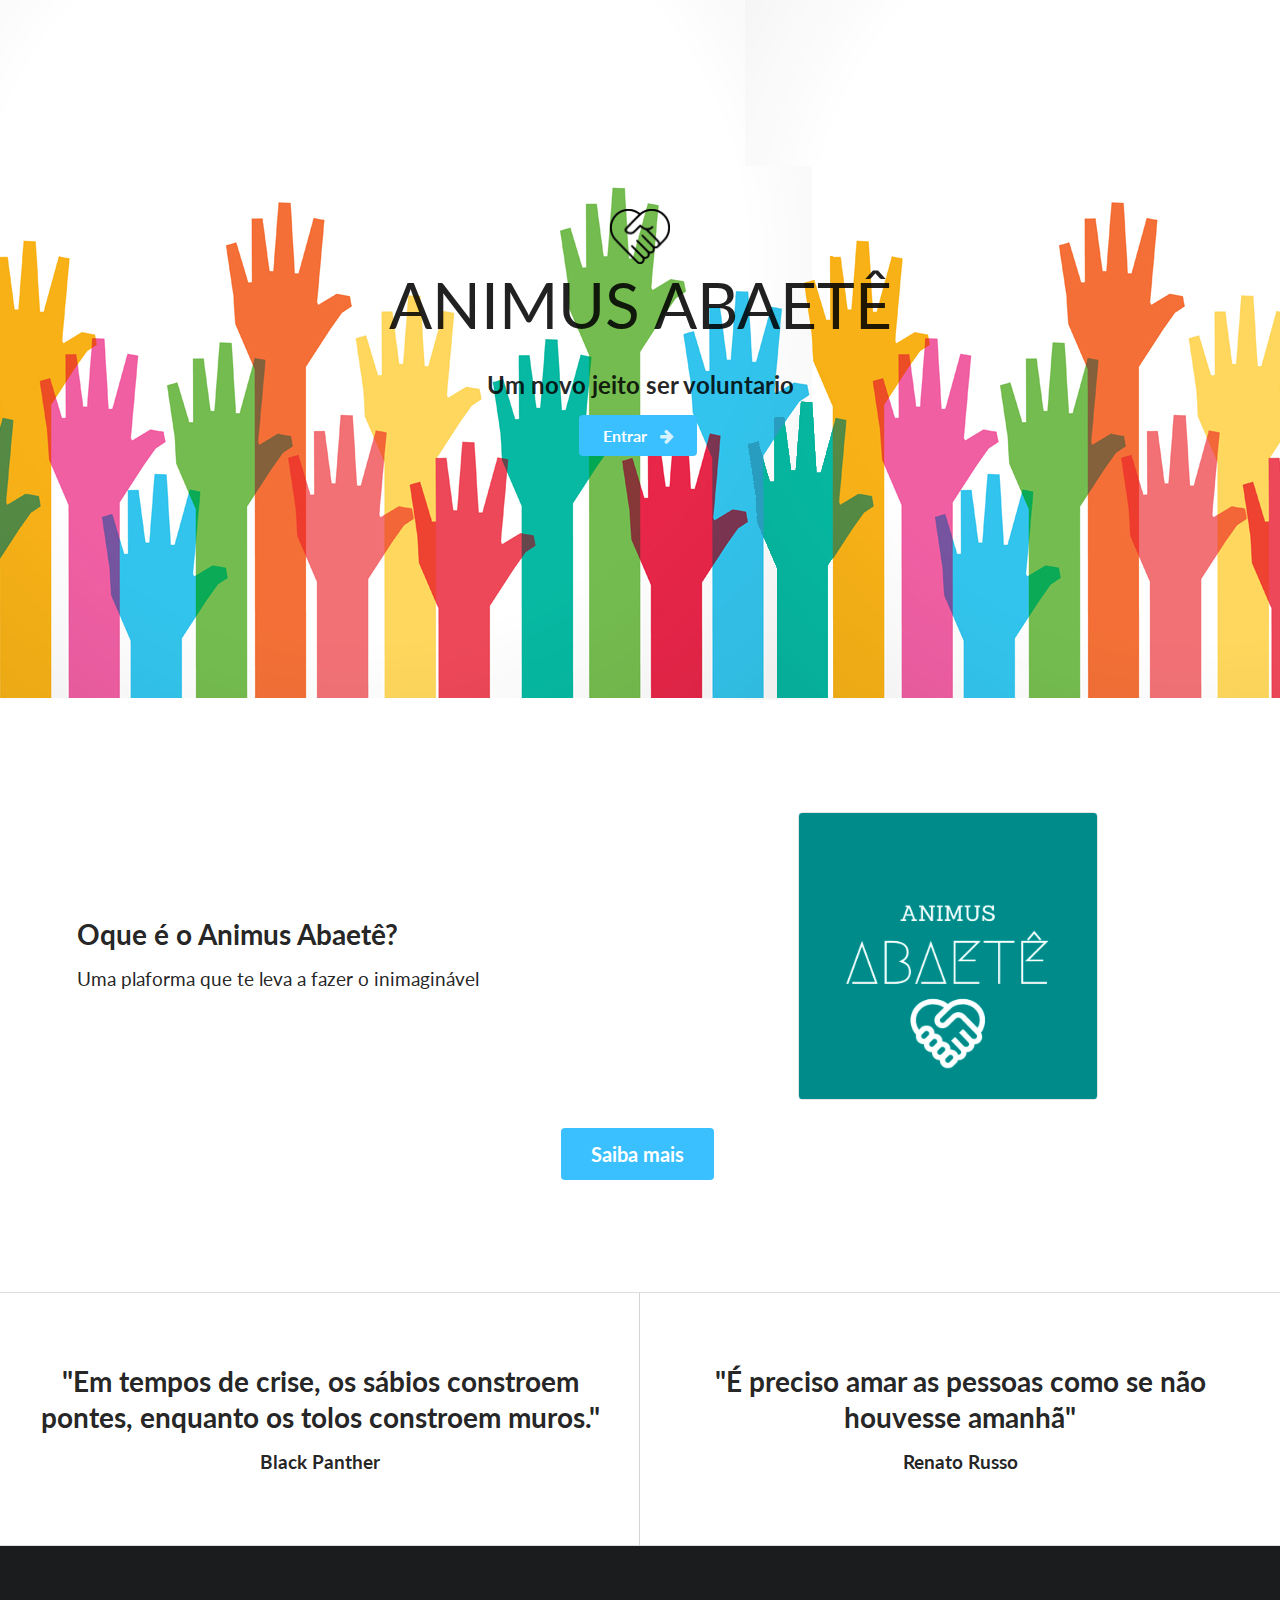
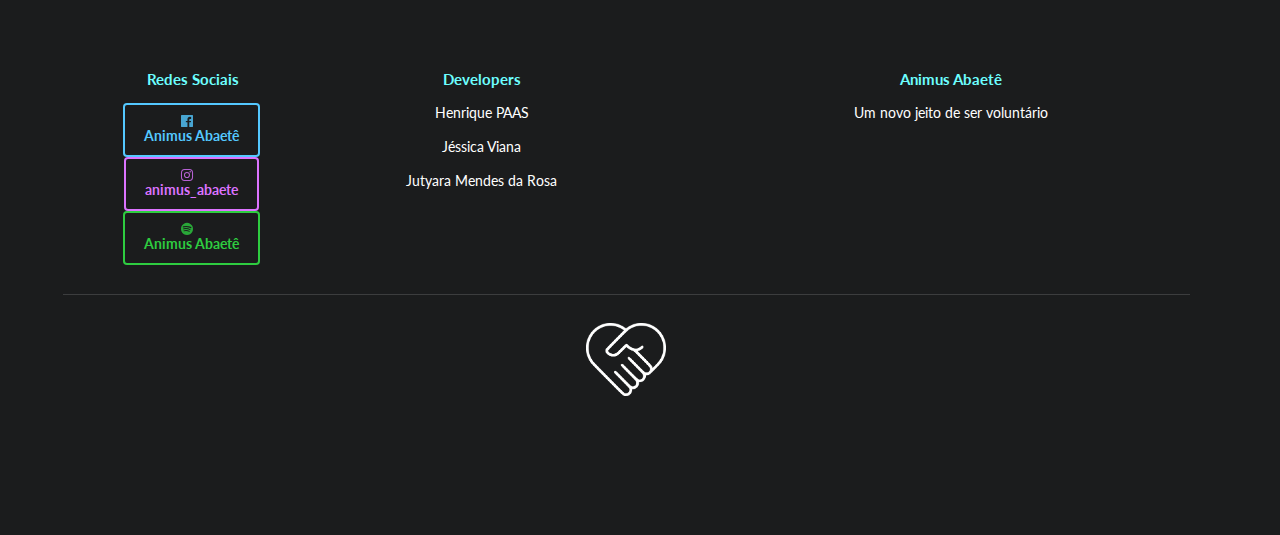
<file: index.html>
<html><head>
  <!-- Standard Meta -->
    <!--zxfghjk-->
  <meta charset="UTF-8">
  <link rel="stylesheet"  href="semantic/semantic.css">
    <link rel="icon" href="imagens/logo_preta.png" />
    <title>Animus Abaête</title>


    <style type="text/css">

    .ui.masthead.segment{
      min-height: 700px;
      padding: 1em 0em;
    }

    .ui.masthead.segment{
      background-image: url("imagens/mao0.png");
    }

    .hidden.menu {
      display: none;
    }

    .masthead.segment {
      min-height: 700px;
      padding: 1em 0em;
    }
    .masthead .logo.item img {
      margin-right: 1em;
    }
    .masthead .ui.menu .ui.button {
      margin-left: 0.5em;
    }
    .masthead h1.ui.header {
      margin-top: 3em;
      margin-bottom: 0em;
      font-size: 4em;
      font-weight: normal;
    }
    .masthead h2 {
      font-size: 1.7em;
      font-weight: normal;
    }

    .ui.vertical.stripe {
      padding: 8em 0em;
    }
    .ui.vertical.stripe h3 {
      font-size: 2em;
    }
    .ui.vertical.stripe .button + h3,
    .ui.vertical.stripe p + h3 {
      margin-top: 3em;
    }
    .ui.vertical.stripe .floated.image {
      clear: both;
    }
    .ui.vertical.stripe p {
      font-size: 1.33em;
    }
    .ui.vertical.stripe .horizontal.divider {
      margin: 3em 0em;
    }

    .quote.stripe.segment {
      padding: 0em;
    }
    .quote.stripe.segment .grid .column {
      padding-top: 5em;
      padding-bottom: 5em;
    }

    .footer.segment {
      padding: 5em 0em;
    }

    .secondary.pointing.menu .toc.item {
      display: none;
    }

    @media only screen and (max-width: 700px) {
      .ui.fixed.menu {
        display: none !important;
      }
      .secondary.pointing.menu .item,
      .secondary.pointing.menu .menu {
        display: none;
      }
      .secondary.pointing.menu .toc.item {
        display: block;
      }
      .masthead.segment {
        min-height: 350px;
      }
      .masthead h1.ui.header {
        font-size: 2em;
        margin-top: 1.5em;
      }
      .masthead h2 {
        margin-top: 0.5em;
        font-size: 1.5em;
      }
    }


  </style>


</head>
<body class="pushable">

<!-- Following Menu -->
<div class="ui large top fixed hidden menu">
  <div class="ui container">
    <div class="right menu">
      <div class="item">
        <a class="ui button">Log in</a>
      </div>
      <div class="item">
        <a class="ui primary button">Sign Up</a>
      </div>
    </div>
  </div>
</div>




<!-- Page Contents -->
<div class="pusher">
  <div class="ui inverted vertical masthead center aligned segment">

    <!--<div class="ui container">
      <div class="ui large secondary inverted pointing menu">
        <div class="right item">
          <a class=" ui  inverted teal button">Log in</a>
          <a class=" ui inverted teal button">Sign Up</a>
        </div>
      </div>
    </div>-->

    <div class="ui text container">
      <h1 class="ui header">
        <div class="ui massive image">
          <img src="imagens/logo_preta.png">
        </div>
        <br>
        ANIMUS ABAETÊ
      </h1>
      <h2 class="ui header">Um novo jeito ser voluntario</h2>
      <a href="app/view/login.php">
        <div class="large ui blue button">Entrar <i class="right arrow icon"></i></div>
      </a>
    </div>

  </div>

  <div class="ui vertical stripe segment">
    <div class="ui middle aligned stackable grid container">
      <div class="row">
        <div class="eight wide column">
          <h1 class="ui header">Oque é o Animus Abaetê?</h1>
          <p>Uma plaforma que te leva a fazer o inimaginável</p>
        </div>
        <div class="six wide right floated column">
          <img src="imagens/logo.png" class="ui medium bordered rounded image">
        </div>
      </div>
      <div class="row">
        <div class="center aligned column">
          <a class="ui huge blue button" href="app/view/sexta.php">Saiba mais</a>
        </div>
      </div>
    </div>
  </div>


  <div class="ui vertical stripe quote segment">
    <div class="ui equal width stackable internally celled grid">
      <div class="center aligned row">
        <div class="column">
          <h3>"Em tempos de crise, os sábios constroem pontes, enquanto os tolos constroem muros."</h3>
          <p>
            <b>Black Panther</b>
            </p>
        </div>
        <div class="column">
          <h3>"É preciso amar as pessoas como se não houvesse amanhã"</h3>
          <p>
         <b>Renato Russo</b>
          </p>
        </div>
      </div>
    </div>
  </div>

<p></p>
</div>
</body>

<footer>
    <div class="ui black inverted vertical footer segment">
        <div class="ui center aligned container">
            <div class="ui stackable inverted grid">
                <div class="ui black inverted vertical footer segment">
                    <div class="ui center aligned container">
                        <div class="ui stackable inverted grid">
                            <div class="four wide column">
                                <h4 class="ui inverted teal header">Redes Sociais</h4>
                                <div class="ui inverted link list">
                                    <a href="https://www.facebook.com/animus.abaete.3">
                                        <button class="ui inverted blue button"><i class="facebook icon"></i><p>Animus Abaetê</p></button>
                                    </a>
                                    <a href="https://www.instagram.com/animus_abaete/">
                                        <button class="ui inverted purple button"><i class="instagram icon"></i><p>animus_abaete</p></button>
                                    </a>
                                    <a>
                                        <button class="ui inverted green button"><i class="spotify icon"></i><p>Animus Abaetê</p></button>
                                    </a>
                                </div>
                            </div>
                            <div class="four wide column">
                                <h4 class="ui inverted teal header">Developers</h4>
                                <div class="ui inverted link list">
                                    <p>Henrique PAAS</p>
                                    <p>Jéssica Viana</p>
                                    <p>Jutyara Mendes da Rosa</p>
                                </div>
                            </div>
                            <div class="seven wide right floated column">
                                <h4 class="ui inverted teal header">Animus Abaetê</h4>
                                <p> Um novo jeito de ser voluntário</p>
                                <!--<form action="https://www.google.com.br/search?q=teal&oq=teal&aqs=chrome..69i57.1927j0j4&sourceid=chrome&ie=UTF-8" method="post" target="_top">
                                <button type="submit" class="ui large teal button">Botão</button>
                                </form>-->
                            </div>
                        </div>
                        <div class="ui inverted section divider"></div>
                        <img src="imagens/logo_2.png" class="ui centered tiny  image">
                        <div class="ui horizontal inverted small divided link list">
                        </div>
                    </div>
                </div>
            </div>
        </div>
    </div>
</footer>

</html>

    <!--<link href="carrossel/jquery.bxslider.css" rel="stylesheet" />
    jQuery library
    <script src="carrossel/jquery-3.1.1.min.js"></script>
    bxSlider Javascript file
    <script src="carrossel/jquery.bxslider.js"></script><script src="assets/library/jquery.min.js"></script>
    <script src="../dist/components/visibility.js"></script>
    <script src="../dist/components/sidebar.js"></script>
    <script src="../dist/components/transition.js"></script>
    <script>
    $(document)
        .ready(function() {

        // fix menu when passed
        $('.masthead')
            .visibility({
            once: false,
            onBottomPassed: function() {
                $('.fixed.menu').transition('fade in');
            },
            onBottomPassedReverse: function() {
                $('.fixed.menu').transition('fade out');
            }
            });

      // create sidebar and attach to menu open
      $('.ui.sidebar')
        .sidebar('attach events', '.toc.item')
      ;

    })
  ;
  </script>
</file>
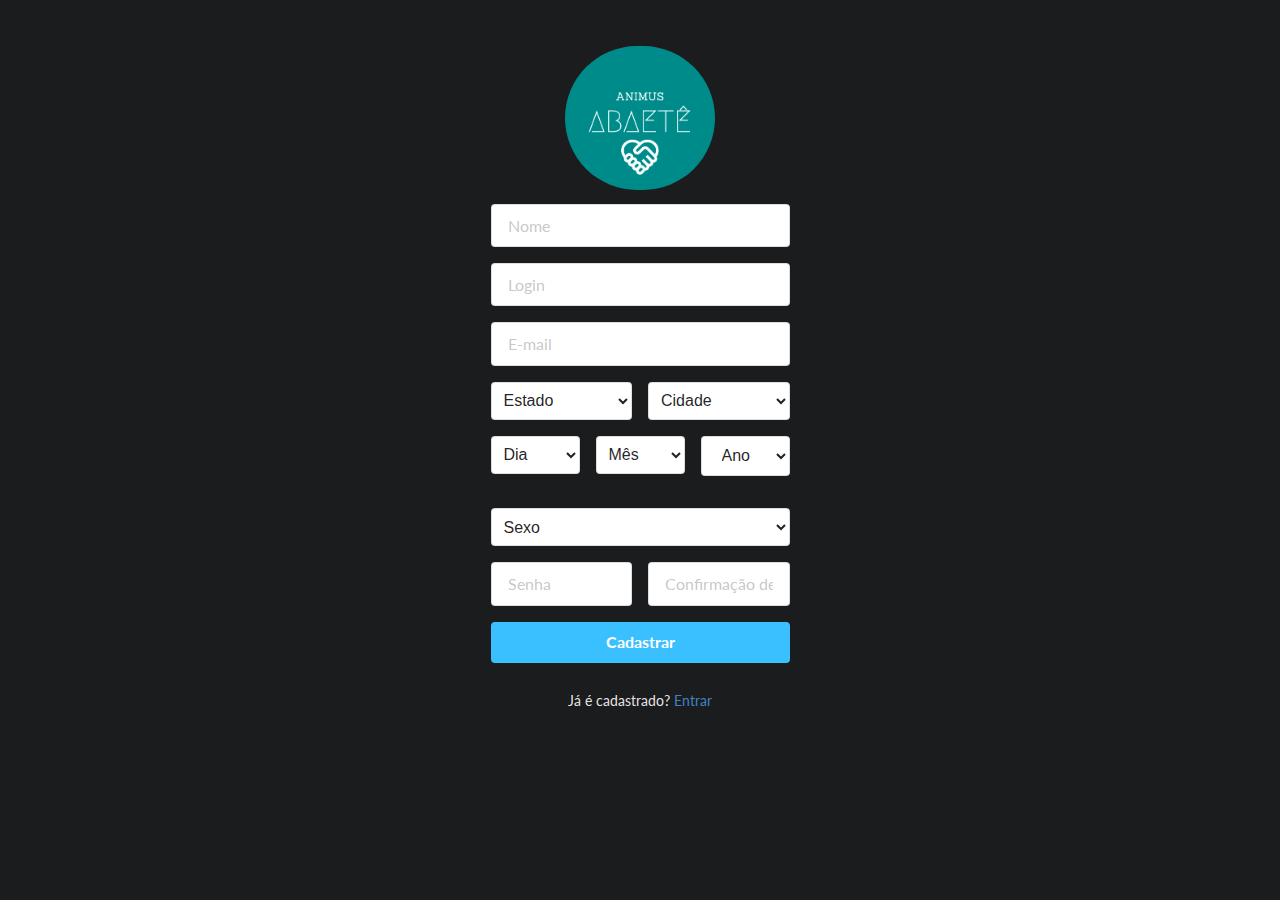
<file: Não utilizados/cad_voluntario.html>
<!DOCTYPE html>
<html>
<head>
	<link rel="stylesheet"  href="../semantic/semantic.css">
  <meta charset="UTF-8">
	<title>Cadastro</title>
</head>
<style type="text/css">
    body{
        background-color: #1B1C1D;
    }
</style>
<body>
<div class="ui middle aligned center aligned grid">
  <div class="four wide column">
    <br>
    <h2 class="ui small circular image">
      <a href="../index.html"><img src="../imagens/logo.png" class="image"></a>
    </h2>

    <form class="ui large form" method="post" action="../app/controllers/controlador.php?acao=cadastrarVol">
      <div class="field">
        <input type="text" name="nome" placeholder="Nome">
      </div>
      <div class="field">
        <input type="text" name="user" placeholder="Login">
      </div>
      <div class="field">
        <input type="email" name="email" placeholder="E-mail">
      </div>
      <div class="two fields">
        <div class="field">
          <select class="ui fluid dropdown">
            <option value="">Estado</option>
            <option value="AL">Alagoas</option>
            <option value="AP">Amapá</option>
            <option value="AM">Amazonas</option>
            <option value="BA">Bahia</option>
            <option value="CE">Ceará</option>
            <option value="DF">Distrito Federal</option>
            <option value="ES">Espírito Santo</option>
            <option value="GO">Goiás</option>
            <option value="MA">Maranhão</option>
            <option value="MT">Mato Grosso</option>
            <option value="MS">Mato Grosso do Sul</option>
            <option value="MI">Minas Gerais</option>
            <option value="PA">Pará</option>
            <option value="PB">Paraíba</option>
            <option value="PR">Paraná</option>
            <option value="PE">Pernambuco</option>
            <option value="PI">Piauí</option>
            <option value="RJ">Rio de Janeiro</option>
            <option value="RN">Rio Grande do Norte</option>
            <option value="RS">Rio Grande do Sul</option>
            <option value="RO">Rondônia</option>
            <option value="RA">Roraima</option>
            <option value="SC">Santa Catarina</option>
            <option value="SP">São Paulo</option>
            <option value="SE">Sergipe</option>
            <option value="TO">Tocantins</option>
          </select>
        </div>
        <div class="field">
          <select class="ui fluid dropdown">
            <option value="">Cidade</option>
          </select>
        </div>
      </div>
      <div class="fields">
        <div class="sixteen wide field">
          <div class="three fields">
            <div class="field" name="idade">
              <select class="ui fluid search dropdown" name="card[expire-month]">
                <option value="">Dia</option>
                <option value="1">1</option>
                <option value="2">2</option>
                <option value="3">3</option>
                <option value="4">4</option>
                <option value="5">5</option>
                <option value="6">6</option>
                <option value="7">7</option>
                <option value="8">8</option>
                <option value="9">9</option>
                <option value="10">10</option>
                <option value="11">11</option>
                <option value="12">12</option>
                <option value="13">13</option>
                <option value="14">14</option>
                <option value="15">15</option>
                <option value="16">16</option>
                <option value="17">17</option>
                <option value="18">18</option>
                <option value="19">19</option>
                <option value="20">20</option>
                <option value="21">21</option>
                <option value="22">22</option>
                <option value="23">23</option>
                <option value="24">24</option>
                <option value="25">25</option>
                <option value="26">26</option>
                <option value="27">27</option>
                <option value="28">28</option>
                <option value="29">29</option>
                <option value="30">30</option>
                <option value="31">31</option>
              </select>
            </div>
            <div class="field">
              <select class="ui fluid search dropdown" name="mes">
                  <option value="">Mês</option>
                <option value="1">Janeiro</option>
                <option value="2">Fevereiro</option>
                <option value="3">Março</option>
                <option value="4">Abril</option>
                <option value="5">Maio</option>
                <option value="6">Junho</option>
                <option value="7">Julho</option>
                <option value="8">Agosto</option>
                <option value="9">Setembro</option>
                <option value="10">Outubro</option>
                <option value="11">Novembro</option>
                <option value="12">Dezembro</option>
              </select>
            </div>
            <div class="field">
              <select class="ui fluid " name="ano">
                <option value="">Ano</option>
              </select>
            </div>
          </div>
        </div>
      </div>
      <div class="field">
        <select class="ui fluid search dropdown" name="sexo">
          <option value="">Sexo</option>
          <option value="feminino">Feminino</option>
          <option value="masculino">Masculino</option>
          <option value="outro">Outro</option>
        </select>
      </div>
      <div class="field">
        <div class="two fields">
          <div class="field">
            <input type="password" name="senha" placeholder="Senha">
          </div>
          <div class="field">
            <input type="password" name="confirmacaosenha" placeholder="Confirmação de senha">
          </div>
        </div>
      </div>
      <button class="ui fluid large blue submit button" >Cadastrar</button>
    </form>

    <div class="ui inverted message">
      Já é cadastrado? <a href="../app/view/login.php">Entrar</a>
    </div>
  </div>
</div>

</body>
</html>


<!--<div class="ui inverted segment">
      <div class="ui inverted secondary pointing menu">
        <div class="ui circular image header">
          <img src="logo.jpg">
        </div>

        <div class="right menu">
          <a href="index.html" class="item">
            Página Inicial
          </a>
          <a href="login.php" class="item">
            Login
          </a>
          <a class="active item">
            Cadastre-se
          </a>
          <a class="item">Animus</a>
        </div>
      </div>
    </div>


<div class="field">
        <div class="ui radio checkbox">
          <input type="radio" name="sexo" checked="checked">
          <label>Feminino</label>
        </div>
      </div>
      <div class="field">
        <div class="ui radio checkbox">
          <input type="radio" name="sexo">
          <label>Masculino</label>
        </div>
      </div>
      <div class="field">
        <div class="ui radio checkbox">
          <input type="radio" name="sexo">
          <label>Outro</label>
        </div>
      </div>
    </div>
</file>
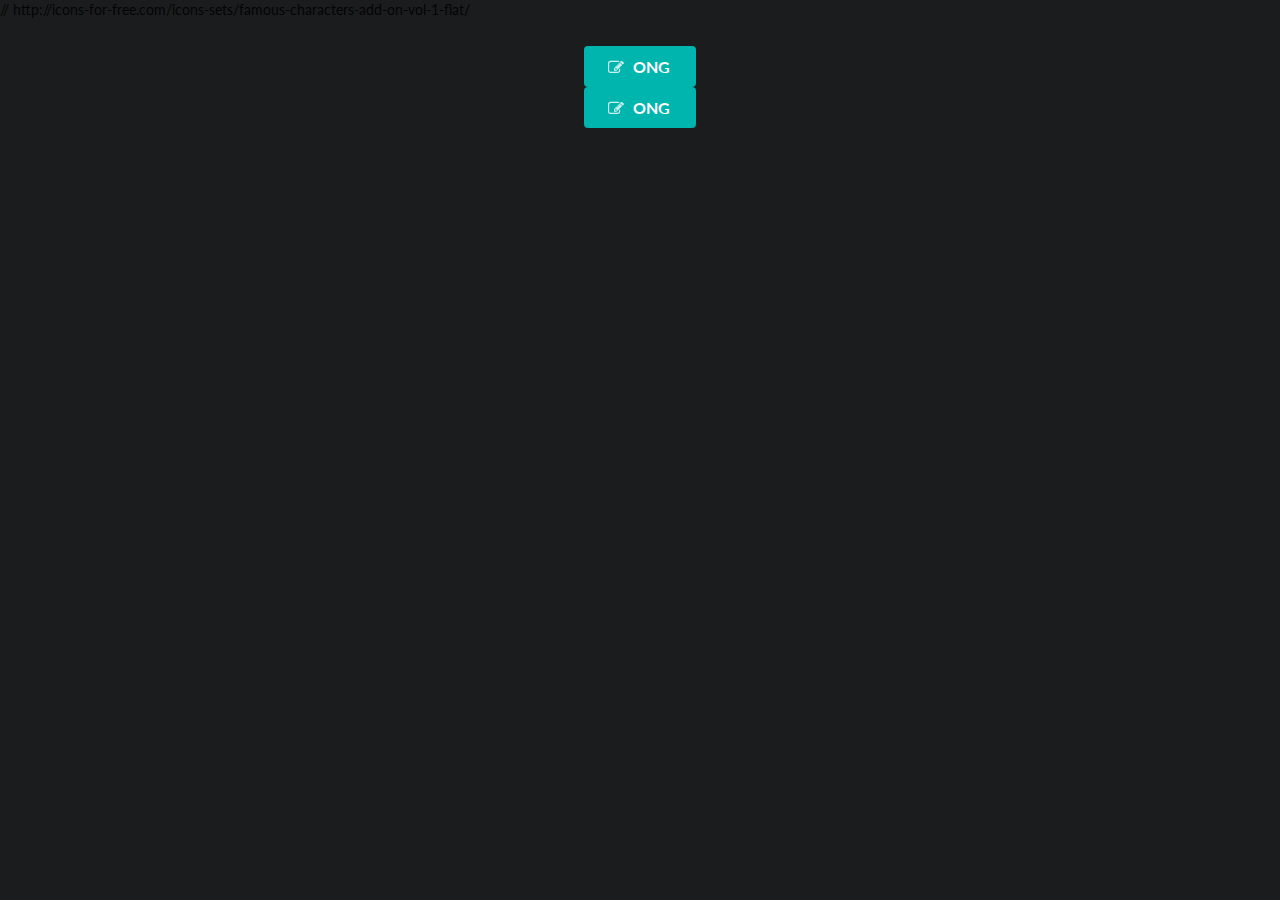
<file: Não utilizados/escolha.html>
// http://icons-for-free.com/icons-sets/famous-characters-add-on-vol-1-flat/

<?php
    session_start();
    if(!isset($_SESSION['usuario_online']) OR !($_SESSION['usuario_online'] == true) ){
        header('Location: login.php');
    }
?>

<!DOCTYPE html>
<html lang="en">
<head>
    <!--<link rel="stylesheet" href="style.css">--> 
    <link rel="stylesheet"  href="../semantic/semantic.css">
    <meta charset="UTF-8">

	<title>Document</title>
</head>
<style type="text/css">
    body{
        background-color: #1B1C1D;
    }
</style>
<body>
<br>
<br>
<br>

<div class="ui middle aligned center aligned grid">
<div class="">
<a href="../app/view/cad_ong.html">
<div class="ui fluid large teal submit button"  ><i class="edit icon"></i>ONG</div>
</a>
<a href="../app/view/cad_ong.html">
<div class="ui fluid large teal submit button"  ><i class="edit icon"></i>ONG</div>
</a>
</div>
</div>

</div>
</div>

</body>
</html>
</file>
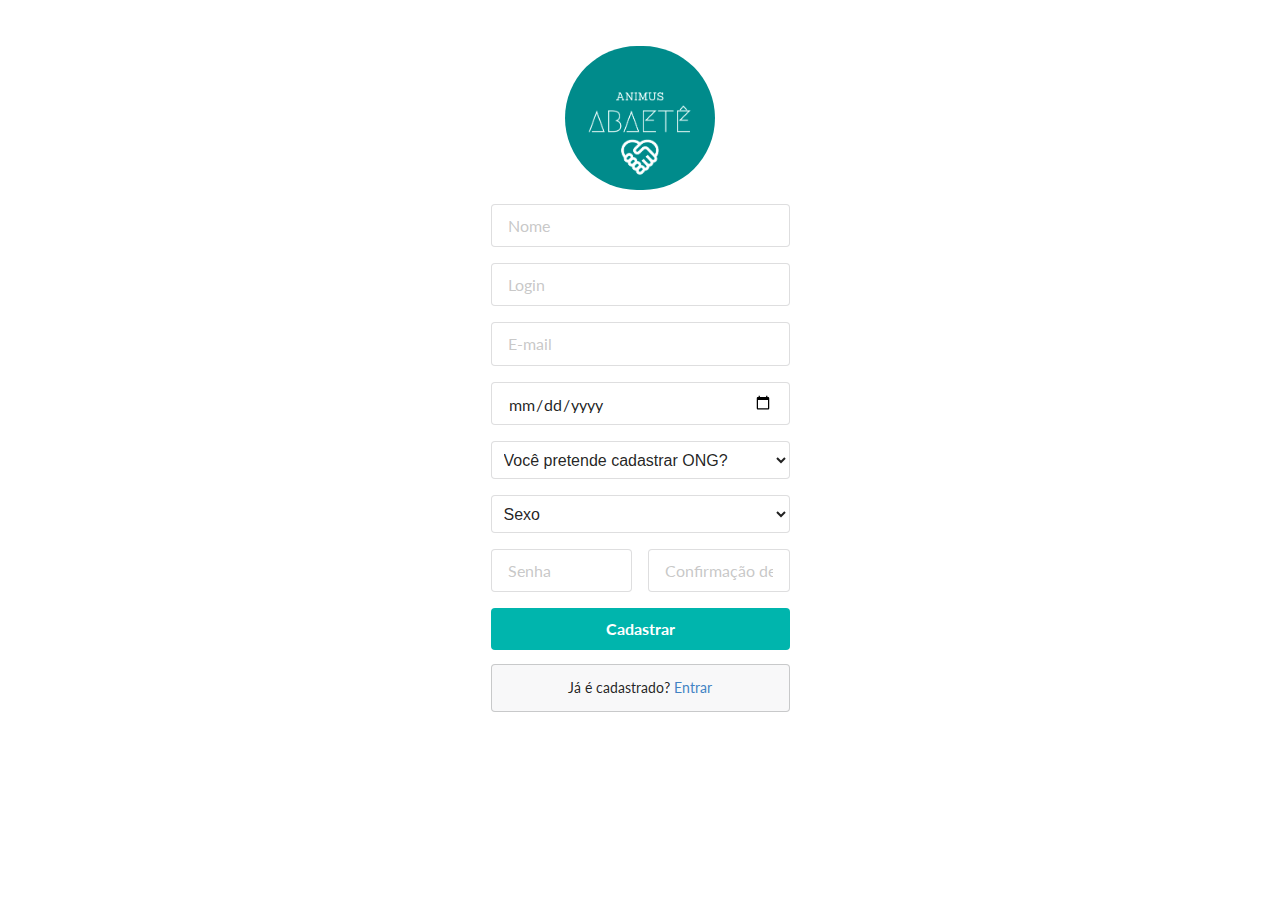
<file: app/view/cadastro.html>
<!DOCTYPE html>
<html>
<head>
	<link rel="stylesheet"  href="../../semantic/semantic.css">
  <meta charset="UTF-8">
	<title>Cadastro</title>
</head>
<style type="text/css">
  body{
    background-color: white;
  }
</style>
<body>
<div class="ui middle aligned center aligned grid">
  <div class="four wide column">
    <br>
    <h2 class="ui small circular image">
      <a href="../../index.html"><img src="../../imagens/logo.png" class="image"></a>
    </h2>

    <form class="ui large form" method="post" action="../controllers/controlador.php?acao=cadastrarVol">
      <div class="field">
        <input type="text" name="nome" placeholder="Nome">
      </div>
      <div class="field">
        <input type="text" name="user" placeholder="Login">
      </div>
      <div class="field">
        <input type="email" name="email" placeholder="E-mail">
      </div>
      <div class="field">
        <input type="date" name="idade">
      </div>
      <div class="field">
        <select class="ui fluid search dropdown" name="tipo_user">
          <option value="">Você pretende cadastrar ONG?</option>
          <option value="1">Sim</option>
          <option value="2">Não</option>
        </select>
      </div>
      <div class="field">
        <select class="ui fluid search dropdown" name="sexo">
          <option value="">Sexo</option>
          <option value="feminino">Feminino</option>
          <option value="masculino">Masculino</option>
          <option value="outro">Outro</option>
        </select>
      </div>
      <div class="field">
        <div class="two fields">
          <div class="field">
            <input type="password" name="senha" placeholder="Senha">
          </div>
          <div class="field">
            <input type="password" name="confirmcaosenha" placeholder="Confirmação de senha">
          </div>
        </div>
      </div>
      <button type="submit" class="ui fluid large teal submit button" >Cadastrar</button>
    </form>

    <div class="ui message" id="msg">
      Já é cadastrado? <a href="login.php">Entrar</a>
    </div>
  </div>
</div>

</body>
</html>


<!--<div class="ui inverted segment">
      <div class="ui inverted secondary pointing menu">
        <div class="ui circular image header">
          <img src="logo.jpg">
        </div>

        <div class="right menu">
          <a href="index.html" class="item">
            Página Inicial
          </a>
          <a href="login.php" class="item">
            Login
          </a>
          <a class="active item">
            Cadastre-se
          </a>
          <a class="item">Animus</a>
        </div>
      </div>
    </div>


<div class="field">
        <div class="ui radio checkbox">
          <input type="radio" name="sexo" checked="checked">
          <label>Feminino</label>
        </div>
      </div>
      <div class="field">
        <div class="ui radio checkbox">
          <input type="radio" name="sexo">
          <label>Masculino</label>
        </div>
      </div>
      <div class="field">
        <div class="ui radio checkbox">
          <input type="radio" name="sexo">
          <label>Outro</label>
        </div>
      </div>
    </div>
</file>
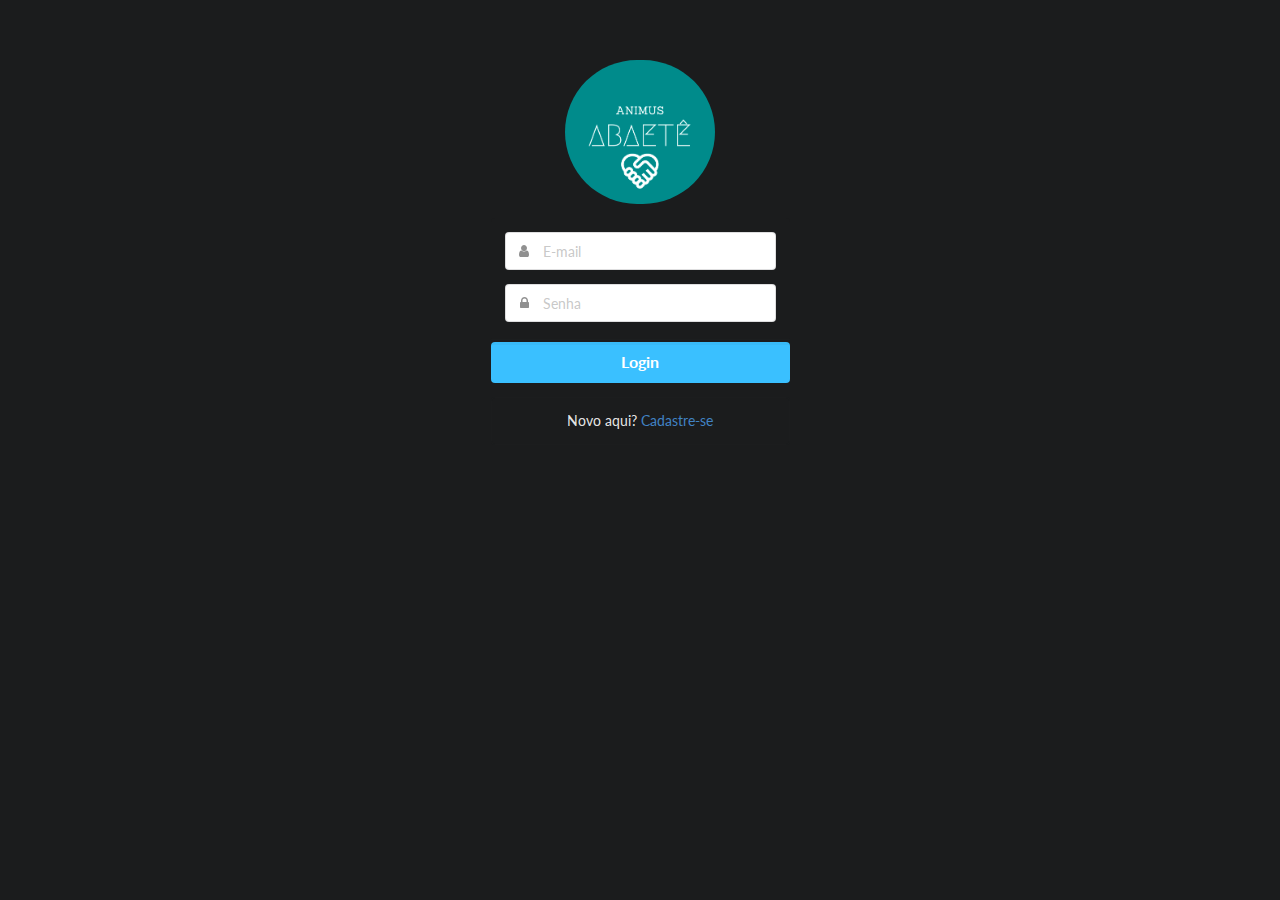
<file: app/view/login.html>
<?php
    session_start();
    if(!isset($_SESSION['usuario_online']) OR !($_SESSION['usuario_online'] == true) ){
        header('Location: login.php');
    }
?>

<!DOCTYPE html>
<html lang="en">
<head>
	<meta charset="UTF-8">
    <!--<link rel="stylesheet" href="style.css">-->
    <link rel="stylesheet"  href="../../semantic/semantic.css">

	<title>Login</title>
</head>
<style type="text/css">
  body{
    background-color: #1B1C1D;
  }
</style>
<body>
<br>
<br>
<br>
<div class="ui middle aligned center aligned grid">
  <div class="four wide column">
    <h2 class="ui teal small circular image">
      <a href="../../index.html"><img src="../../imagens/logo.png" class="image"></a>
    </h2>
    <div>
    </div>
    <form class="ui large form">
      <div class="ui inverted stacked segment">
        <div class="field">
          <div class="ui left icon input">
            <i class="user icon"></i>
            <input type="text" name="email" placeholder="E-mail">
          </div>
        </div>
        <div class="field">
          <div class="ui left icon input">
            <i class="lock icon"></i>
            <input type="password" name="senha" placeholder="Senha">
          </div>
        </div>
      </div>
    </form>
    <a href="perfil.php"><div class="ui fluid large blue submit button"  >Login</div></a>
      <!--<div class="ui error message"></div>-->
    <div class="ui inverted message">
      Novo aqui? <a href="cadastro.html">Cadastre-se</a>
    </div>
  </div>
</div>

</body>
</html>
</file>
